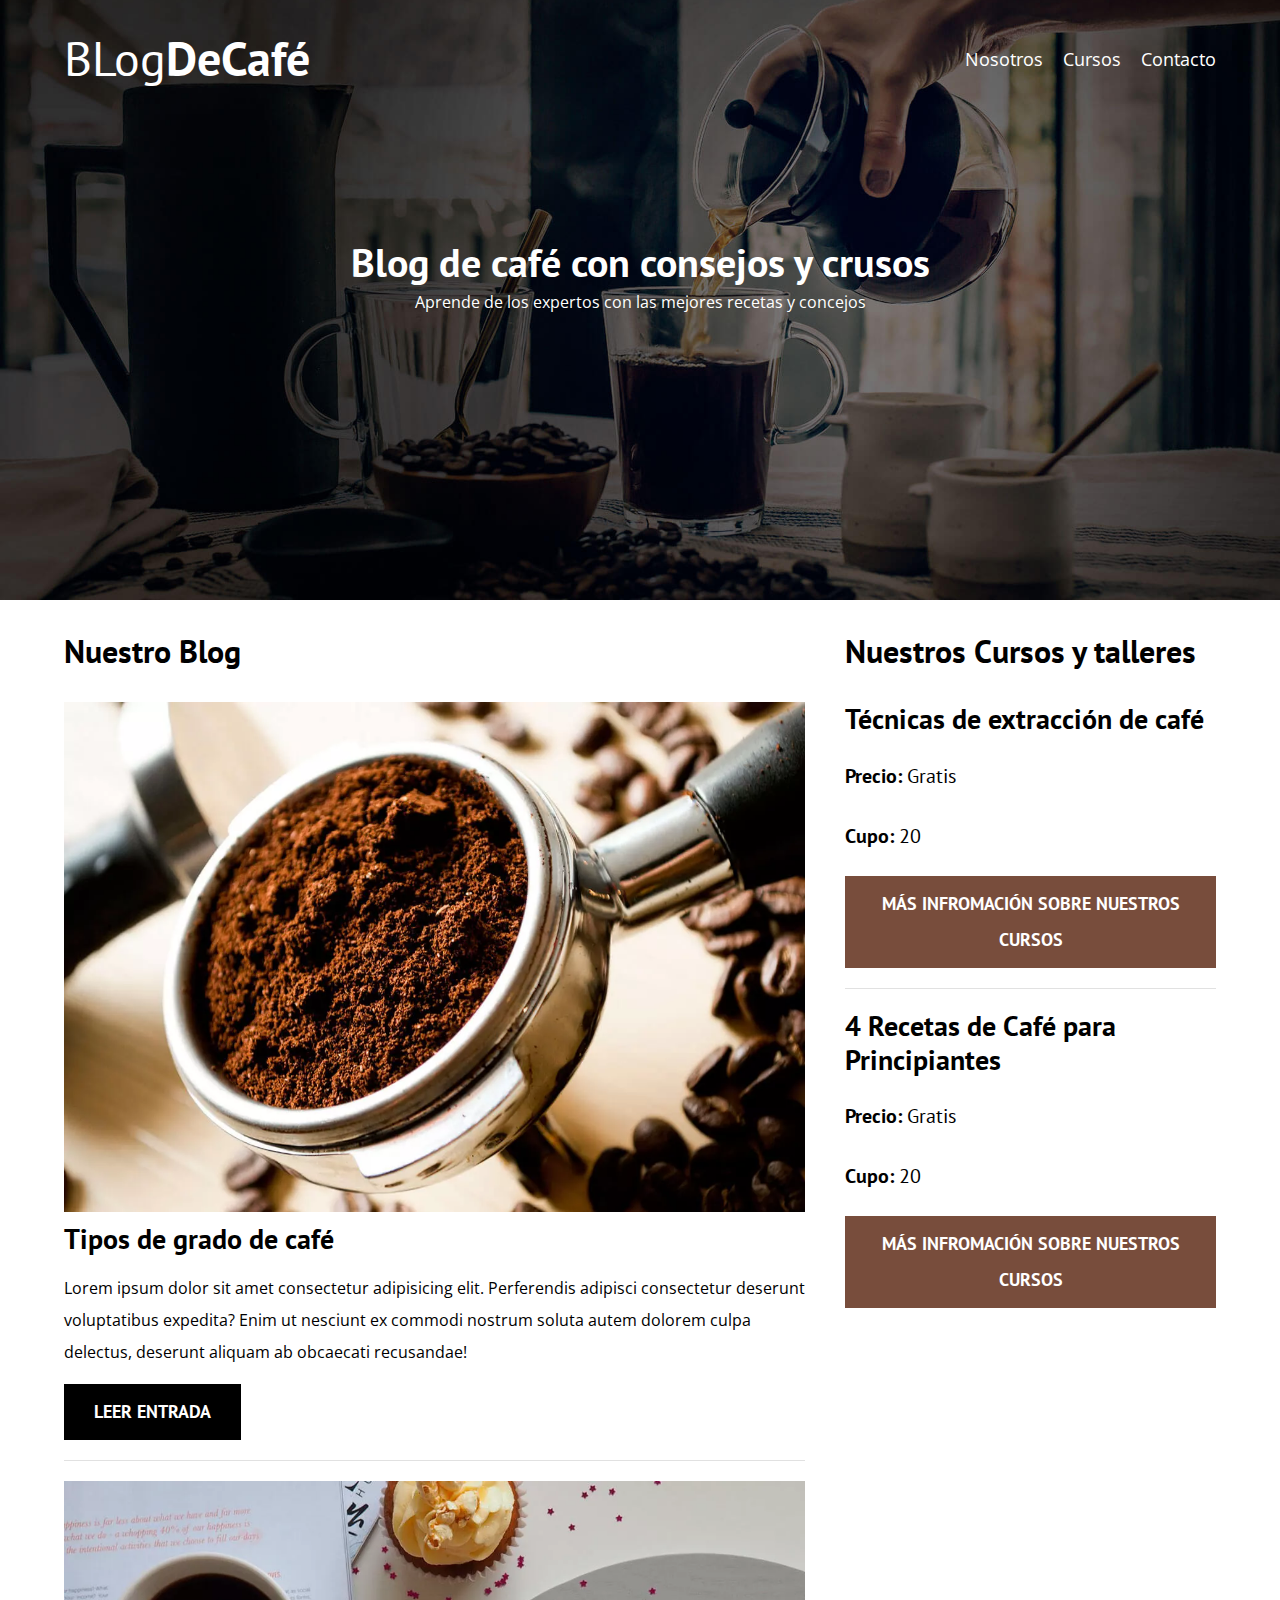
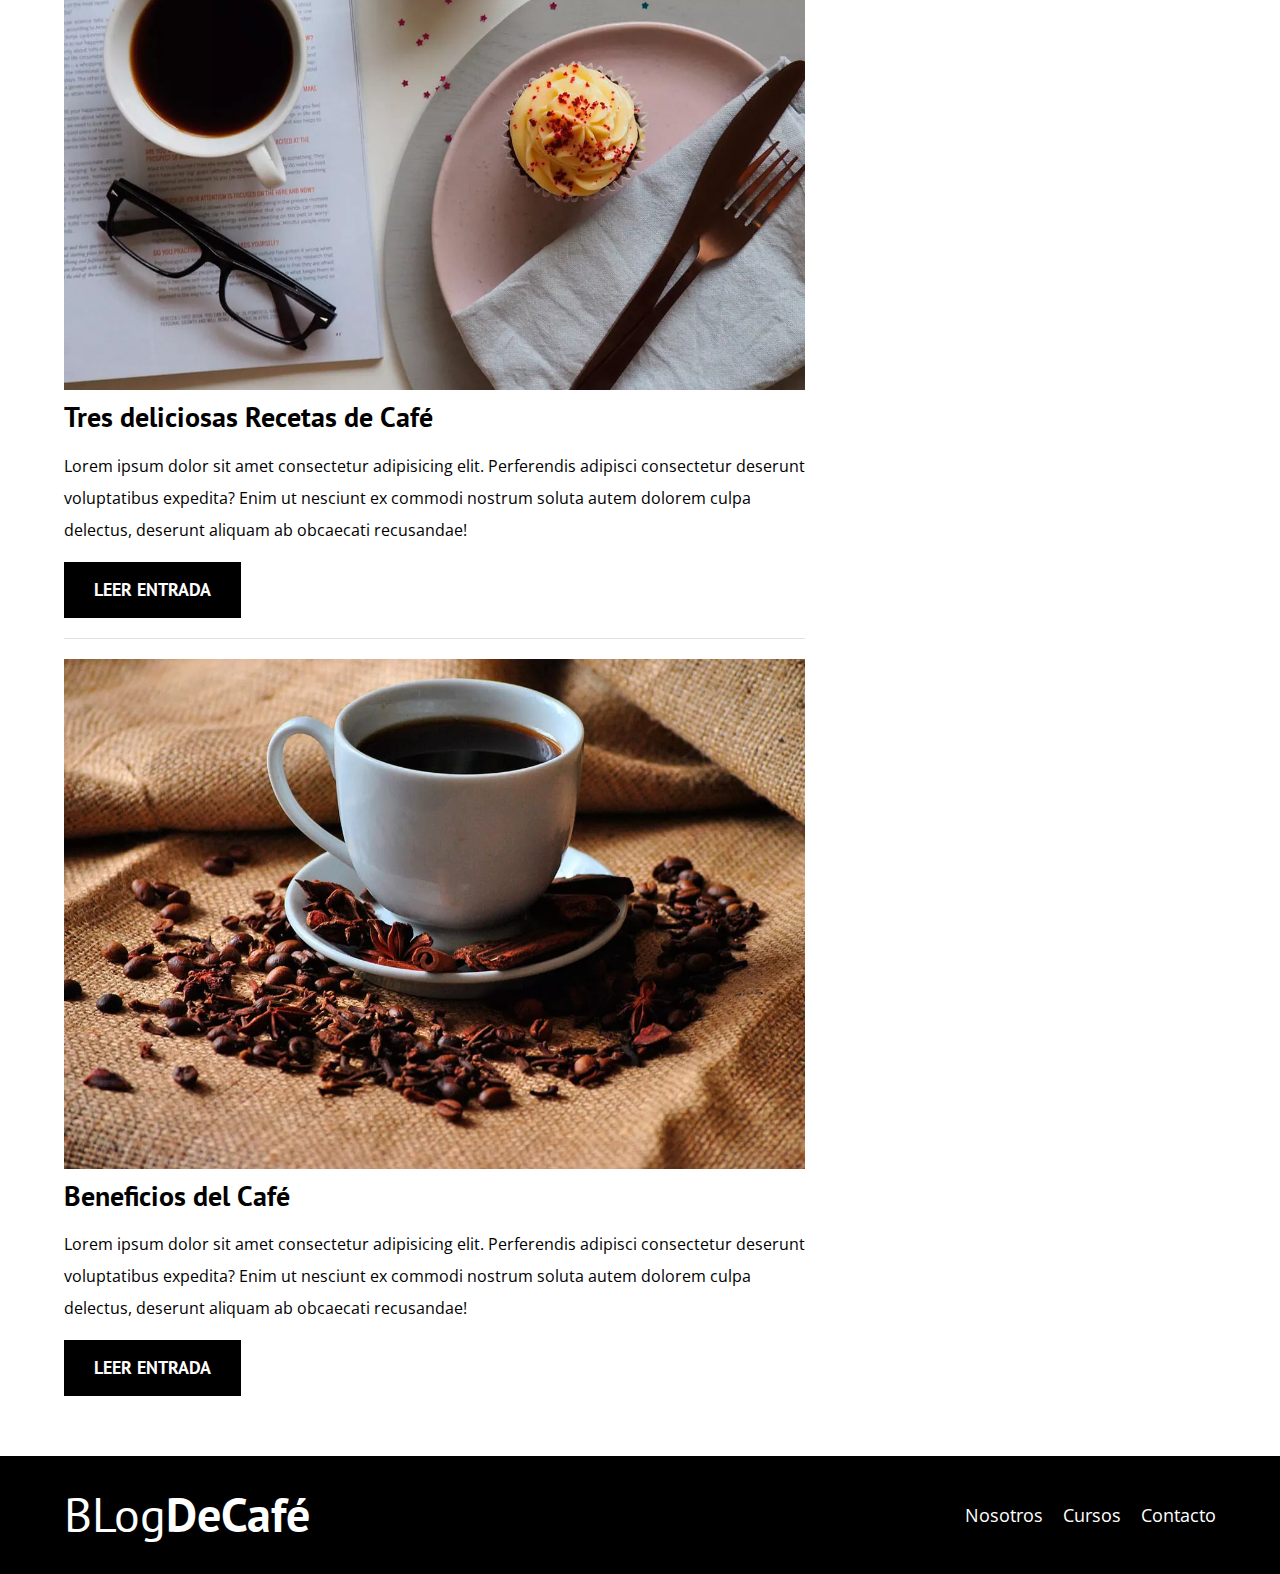
<file: index.html>
<!DOCTYPE html>
<html lang="en">

<head>
  <meta charset="UTF-8">
  <meta name="viewport" content="width=device-width, initial-scale=1.0">
  <link rel="preconnect" href="https://fonts.googleapis.com">
  <link rel="preconnect" href="https://fonts.gstatic.com" crossorigin>
  <title>Blog de café</title>
  <!--Prefetch-->
  <link rel="prefetch" href="nosotros.html" as="document">

  <!--Preload-->
  <link rel="preload" href="css/normalize.css" as="style">
  <link rel="stylesheet" href="css/normalize.css">

  <link rel="preload"
    href="https://fonts.googleapis.com/css2?family=Open+Sans:ital@0;1&family=PT+Sans:ital,wght@0,400;0,700;1,400;1,700&display=swap"
    crossorigin="crossorigin" as="font">
  <link
    href="https://fonts.googleapis.com/css2?family=Open+Sans:ital@0;1&family=PT+Sans:ital,wght@0,400;0,700;1,400;1,700&display=swap"
    rel="stylesheet">

  <link rel="preload" href="css/style.css" as="style">
  <link rel="stylesheet" href="css/style.css">
</head>

<body>
  <header class="header">
    <div class="contenedor">
      <div class="barra">
        <a href="index.html" class="logo">
          <h1 class="logo__nombre no-margin centrar-texto">BLog<span class="logo__bold">DeCafé</span></h1>
        </a>
        <nav class="navegacion">
          <a href="nosotros.html" class="navegacion__enlace">Nosotros</a>
          <a href="cursos.html" class="navegacion__enlace">Cursos</a>
          <a href="contacto.html" class="navegacion__enlace">Contacto</a>
        </nav>
      </div>
    </div>

    <div class="header__texto">
      <h2 class="no-margin">Blog de café con consejos y crusos</h2>
      <p class="no-margin">Aprende de los expertos con las mejores recetas y concejos</p>
    </div>
  </header>
  <div class="contenedor contenido-principal">
    <main class="blog">
      <h3>Nuestro Blog</h3>
      <article class="entrada">
        <div class="entrada__imagen">
          <picture>
            <source loading="lazy" srcset="img/blog1.webp" type="image/webp">
            <img loading="lazy" src="img/blog1.jpg" alt="imagen blog">
          </picture>
        </div>

        <div class="entrada__contenido">
          <h4 class="no-margin">Tipos de grado de café</h4>
          <p>Lorem ipsum dolor sit amet consectetur adipisicing elit. Perferendis adipisci consectetur deserunt
            voluptatibus expedita? Enim ut nesciunt ex commodi nostrum soluta autem dolorem culpa delectus, deserunt
            aliquam ab obcaecati recusandae!</p>
          <a href="entrada.html" class="boton boton--primario">Leer Entrada</a>
        </div>
      </article>
      <article class="entrada">
        <div class="entrada__imagen">
          <picture>
            <source loading="lazy" srcset="img/blog2.webp" type="image/webp">
            <img loading="lazy" src="img/blog2.jpg" alt="imagen blog">
          </picture>
        </div>

        <div class="entrada__contenido">
          <h4 class="no-margin">Tres deliciosas Recetas de Café</h4>
          <p>Lorem ipsum dolor sit amet consectetur adipisicing elit. Perferendis adipisci consectetur deserunt
            voluptatibus expedita? Enim ut nesciunt ex commodi nostrum soluta autem dolorem culpa delectus, deserunt
            aliquam ab obcaecati recusandae!</p>
          <a href="entrada.html" class="boton boton--primario">Leer Entrada</a>
        </div>
      </article>
      <article class="entrada">
        <div class="entrada__imagen">
          <picture>
            <source loading="lazy" srcset="img/blog3.webp" type="image/webp">
            <img loading="lazy" src="img/blog3.jpg" alt="imagen blog">
          </picture>
        </div>

        <div class="entrada__contenido">
          <h4 class="no-margin">Beneficios del Café</h4>
          <p>Lorem ipsum dolor sit amet consectetur adipisicing elit. Perferendis adipisci consectetur deserunt
            voluptatibus expedita? Enim ut nesciunt ex commodi nostrum soluta autem dolorem culpa delectus, deserunt
            aliquam ab obcaecati recusandae!</p>
          <a href="entrada.html" class="boton boton--primario">Leer Entrada</a>
        </div>
      </article>
    </main>
    <aside class="sidebar">
      <h3>Nuestros Cursos y talleres</h3>
      <ul class="cursos no-padding">
        <li class="widget-curso entrada">
          <h4 class="no-margin">Técnicas de extracción de café</h4>
          <p class="widget-curso__label">Precio:
            <span class="widget-curso__info">Gratis</span>
          </p>
          <p class="widget-curso__label">Cupo:
            <span class="widget-curso__info">20</span>
          </p>
          <a href="cursos.html" class="boton boton--secundario">Más Infromación sobre nuestros cursos</a>
        </li>
        <li class="widget-curso entrada">
          <h4 class="no-margin">4 Recetas de Café para Principiantes</h4>
          <p class="widget-curso__label">Precio:
            <span class="widget-curso__info">Gratis</span>
          </p>
          <p class="widget-curso__label">Cupo:
            <span class="widget-curso__info">20</span>
          </p>
          <a href="cursos.html" class="boton boton--secundario">Más Infromación sobre nuestros cursos</a>
        </li>
      </ul>
    </aside>
  </div>
  <footer class="footer">
    <div class="contenedor">
      <div class="barra">
        <a href="index.html" class="logo">
          <h1 class="logo__nombre no-margin centrar-texto">BLog<span class="logo__bold">DeCafé</span></h1>
        </a>
        <nav class="navegacion">
          <a href="nosotros.html" class="navegacion__enlace">Nosotros</a>
          <a href="cursos.html" class="navegacion__enlace">Cursos</a>
          <a href="contacto.html" class="navegacion__enlace">Contacto</a>
        </nav>
      </div>
    </div>
  </footer>

  <script src="modernizr.js"></script>
</body>

</html>
</file>
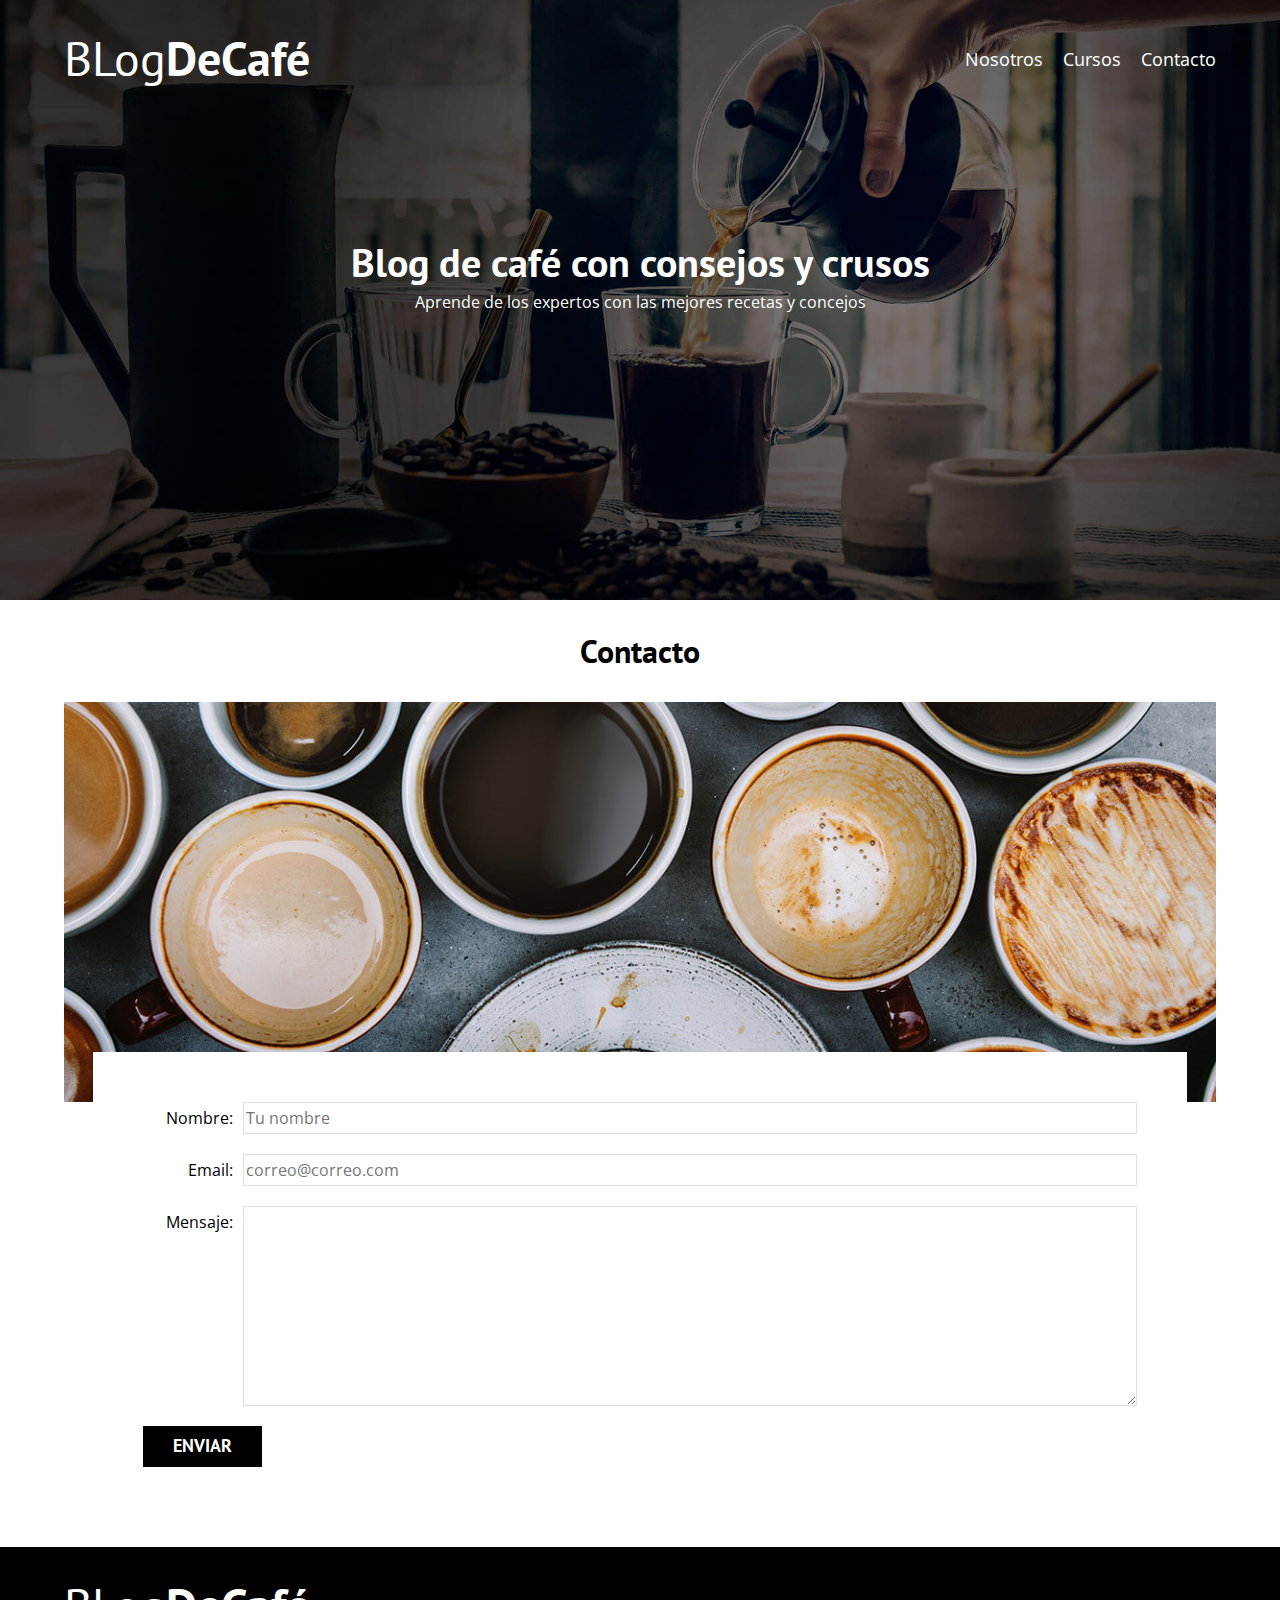
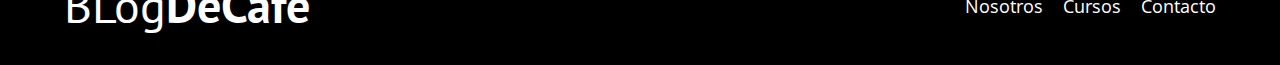
<file: contacto.html>
<!DOCTYPE html>
<html lang="en">

<head>
  <meta charset="UTF-8">
  <meta name="viewport" content="width=device-width, initial-scale=1.0">
  <link rel="preconnect" href="https://fonts.googleapis.com">
  <link rel="preconnect" href="https://fonts.gstatic.com" crossorigin>
  <link
    href="https://fonts.googleapis.com/css2?family=Open+Sans:ital@0;1&family=PT+Sans:ital,wght@0,400;0,700;1,400;1,700&display=swap"
    rel="stylesheet">
  <link rel="stylesheet" href="css/normalize.css">
  <link rel="stylesheet" href="css/style.css">
  <title>Blog de café</title>
</head>

<body>
  <header class="header">
    <div class="contenedor">
      <div class="barra">
        <a href="index.html" class="logo">
          <h1 class="logo__nombre no-margin centrar-texto">BLog<span class="logo__bold">DeCafé</span></h1>
        </a>
        <nav class="navegacion">
          <a href="nosotros.html" class="navegacion__enlace">Nosotros</a>
          <a href="cursos.html" class="navegacion__enlace">Cursos</a>
          <a href="contacto.html" class="navegacion__enlace">Contacto</a>
        </nav>
      </div>
    </div>

    <div class="header__texto">
      <h2 class="no-margin">Blog de café con consejos y crusos</h2>
      <p class="no-margin">Aprende de los expertos con las mejores recetas y concejos</p>
    </div>
  </header>
  <main class="contenedor">
    <h3 class="centrar-texto">Contacto</h3>
    <div class="contacto-bg"></div>
    <form class="formulario">
      <div class="campo">
        <label class="campo__label" for="nombre">Nombre:</label>
        <input class="campo__field" type="text" placeholder="Tu nombre" id="nombre">
      </div>
      <div class="campo">
        <label class="campo__label" for="email">Email:</label>
        <input class="campo__field" type="email" placeholder="correo@correo.com" id="email">
      </div>
      <div class="campo">
        <label class="campo__label" for="mensaje">Mensaje:</label>
        <textarea class="campo__field campo__field--textarea" name="" id="mensaje"></textarea>
      </div>
      <div class="campo">
        <input type="submit" value="Enviar" class="boton boton--primario">
      </div>
    </form>
  </main>
  <footer class="footer">
    <div class="contenedor">
      <div class="barra">
        <a href="index.html" class="logo">
          <h1 class="logo__nombre no-margin centrar-texto">BLog<span class="logo__bold">DeCafé</span></h1>
        </a>
        <nav class="navegacion">
          <a href="nosotros.html" class="navegacion__enlace">Nosotros</a>
          <a href="cursos.html" class="navegacion__enlace">Cursos</a>
          <a href="contacto.html" class="navegacion__enlace">Contacto</a>
        </nav>
      </div>
    </div>
  </footer>
  <script src="modernizr.js"></script>
</body>

</html>
</file>
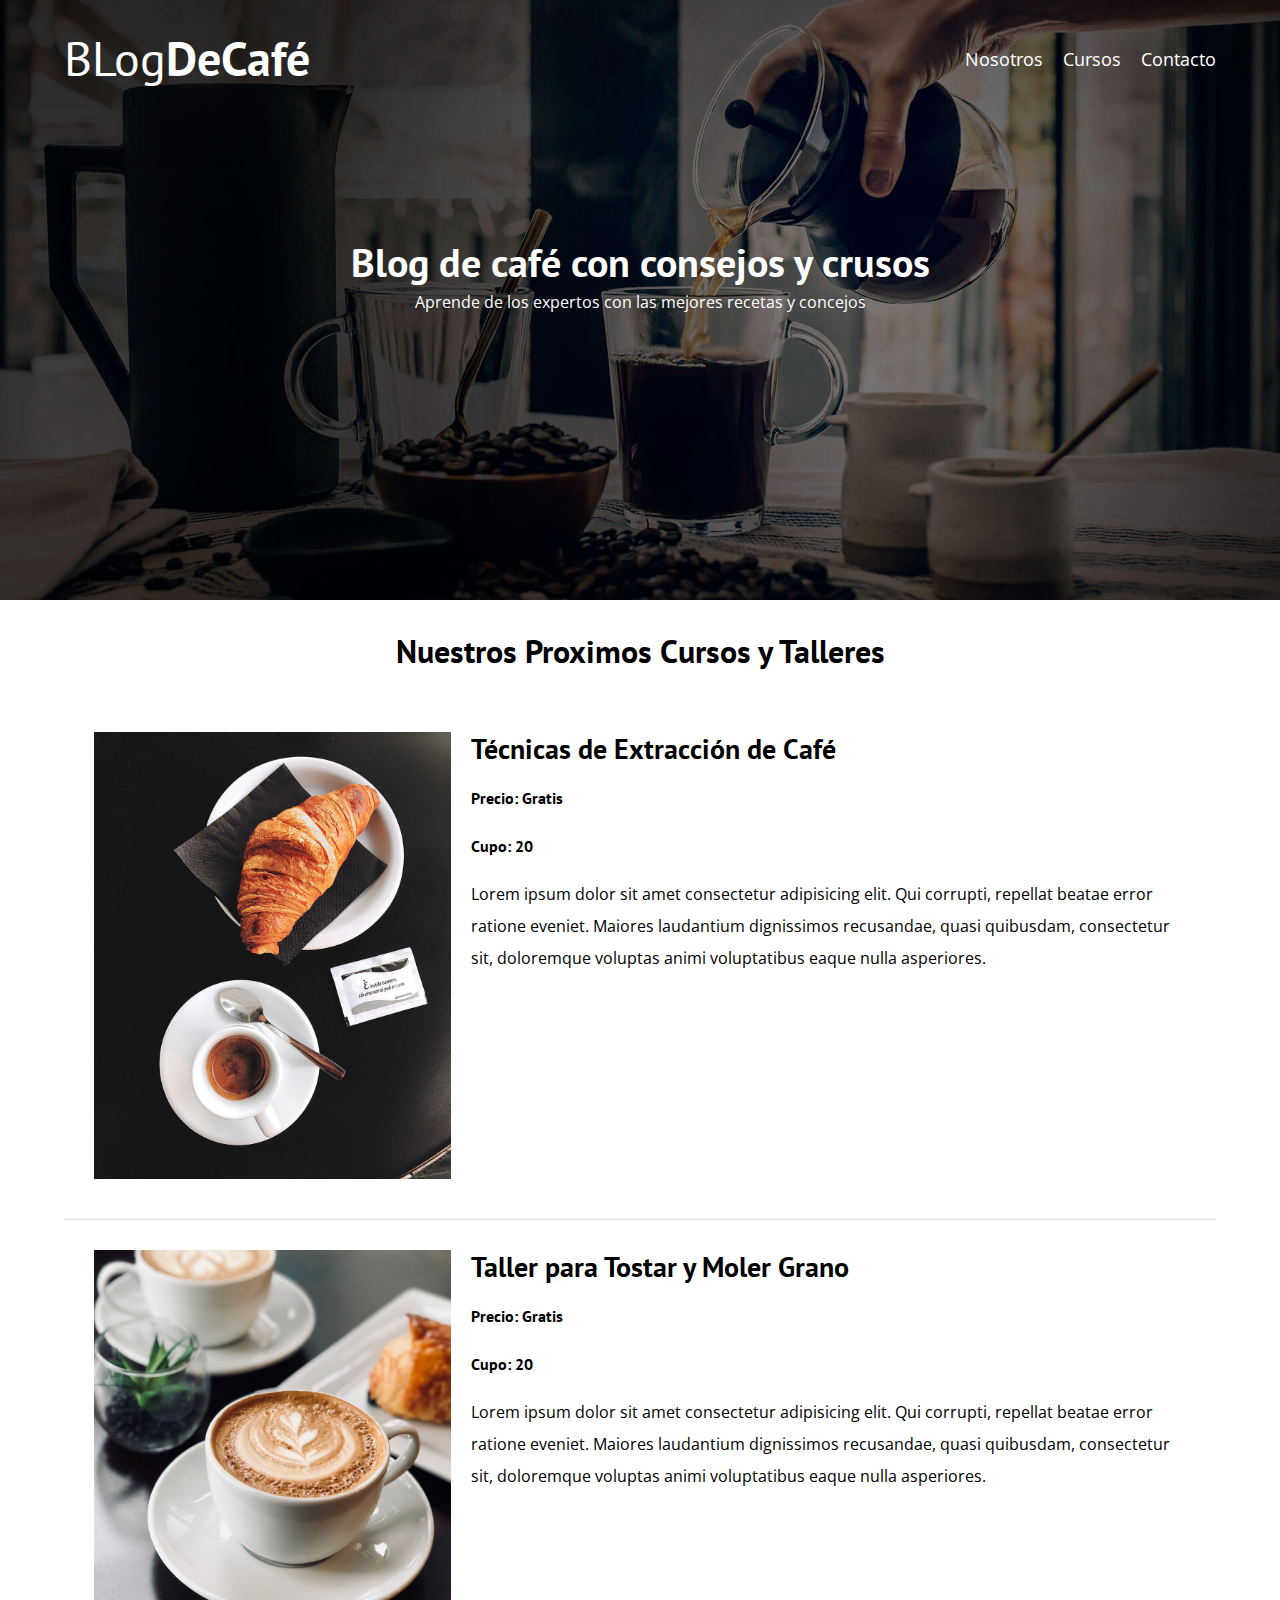
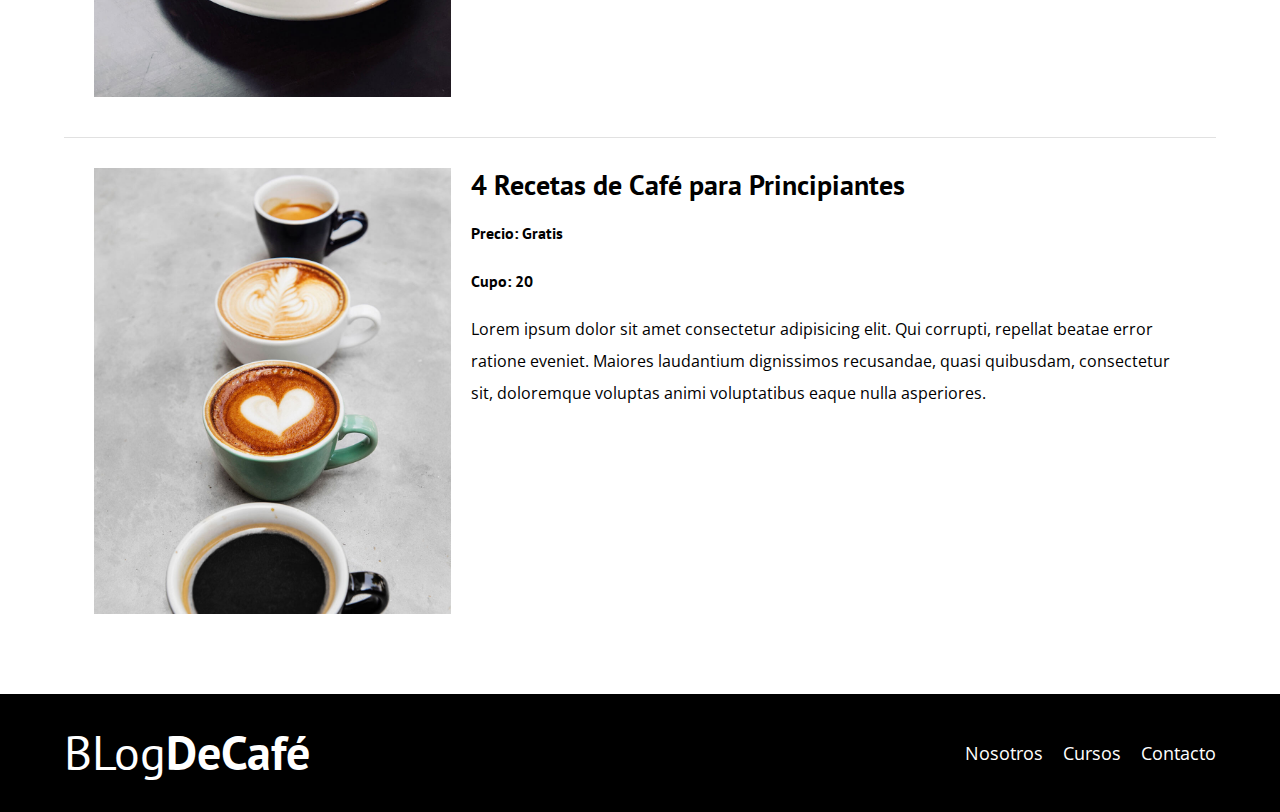
<file: cursos.html>
<!DOCTYPE html>
<html lang="en">

<head>
  <meta charset="UTF-8">
  <meta name="viewport" content="width=device-width, initial-scale=1.0">
  <link rel="preconnect" href="https://fonts.googleapis.com">
  <link rel="preconnect" href="https://fonts.gstatic.com" crossorigin>
  <link
    href="https://fonts.googleapis.com/css2?family=Open+Sans:ital@0;1&family=PT+Sans:ital,wght@0,400;0,700;1,400;1,700&display=swap"
    rel="stylesheet">
  <link rel="stylesheet" href="css/normalize.css">
  <link rel="stylesheet" href="css/style.css">
  <title>Blog de café</title>
</head>

<body>
  <header class="header">
    <div class="contenedor">
      <div class="barra">
        <a href="index.html" class="logo">
          <h1 class="logo__nombre no-margin centrar-texto">BLog<span class="logo__bold">DeCafé</span></h1>
        </a>
        <nav class="navegacion">
          <a href="nosotros.html" class="navegacion__enlace">Nosotros</a>
          <a href="cursos.html" class="navegacion__enlace">Cursos</a>
          <a href="contacto.html" class="navegacion__enlace">Contacto</a>
        </nav>
      </div>
    </div>

    <div class="header__texto">
      <h2 class="no-margin">Blog de café con consejos y crusos</h2>
      <p class="no-margin">Aprende de los expertos con las mejores recetas y concejos</p>
    </div>
  </header>
  <main class="contenedor">
    <h3 class="centrar-texto">Nuestros Proximos Cursos y Talleres</h3>
    <div class="curso">
      <div class="curso__imagen">
        <img src="img/curso1.jpg" alt="Imagen del curso">
      </div>
      <div class="curso__informacion">
        <h4 class="no-margin">Técnicas de Extracción de Café</h4>
        <p class="curso__label">Precio:
          <span class="curso__info">Gratis</span>
        </p>
        <p class="curso__label">Cupo:
          <span class="curso__info">20</span>
        </p>
        <p class="curso__descripcion">
          Lorem ipsum dolor sit amet consectetur adipisicing elit. Qui corrupti, repellat beatae error ratione eveniet.
          Maiores laudantium dignissimos recusandae, quasi quibusdam, consectetur sit, doloremque voluptas animi
          voluptatibus eaque nulla asperiores.
        </p>
      </div><!--curso información-->
    </div><!--cusro-->
    <div class="curso">
      <div class="curso__imagen">
        <img src="img/curso2.jpg" alt="Imagen del curso">
      </div>
      <div class="curso__informacion">
        <h4 class="no-margin">Taller para Tostar y Moler Grano</h4>
        <p class="curso__label">Precio:
          <span class="curso__info">Gratis</span>
        </p>
        <p class="curso__label">Cupo:
          <span class="curso__info">20</span>
        </p>
        <p class="curso__descripcion">
          Lorem ipsum dolor sit amet consectetur adipisicing elit. Qui corrupti, repellat beatae error ratione eveniet.
          Maiores laudantium dignissimos recusandae, quasi quibusdam, consectetur sit, doloremque voluptas animi
          voluptatibus eaque nulla asperiores.
        </p>
      </div><!--curso información-->
    </div><!--cusro-->
    <div class="curso">
      <div class="curso__imagen">
        <img src="img/curso3.jpg" alt="Imagen del curso">
      </div>
      <div class="curso__informacion">
        <h4 class="no-margin">4 Recetas de Café para Principiantes</h4>
        <p class="curso__label">Precio:
          <span class="curso__info">Gratis</span>
        </p>
        <p class="curso__label">Cupo:
          <span class="curso__info">20</span>
        </p>
        <p class="curso__descripcion">
          Lorem ipsum dolor sit amet consectetur adipisicing elit. Qui corrupti, repellat beatae error ratione eveniet.
          Maiores laudantium dignissimos recusandae, quasi quibusdam, consectetur sit, doloremque voluptas animi
          voluptatibus eaque nulla asperiores.
        </p>
      </div><!--curso información-->
    </div><!--cusro-->
  </main>
  <footer class="footer">
    <div class="contenedor">
      <div class="barra">
        <a href="index.html" class="logo">
          <h1 class="logo__nombre no-margin centrar-texto">BLog<span class="logo__bold">DeCafé</span></h1>
        </a>
        <nav class="navegacion">
          <a href="nosotros.html" class="navegacion__enlace">Nosotros</a>
          <a href="cursos.html" class="navegacion__enlace">Cursos</a>
          <a href="contacto.html" class="navegacion__enlace">Contacto</a>
        </nav>
      </div>
    </div>
  </footer>
  <script src="modernizr.js"></script>
</body>

</html>
</file>
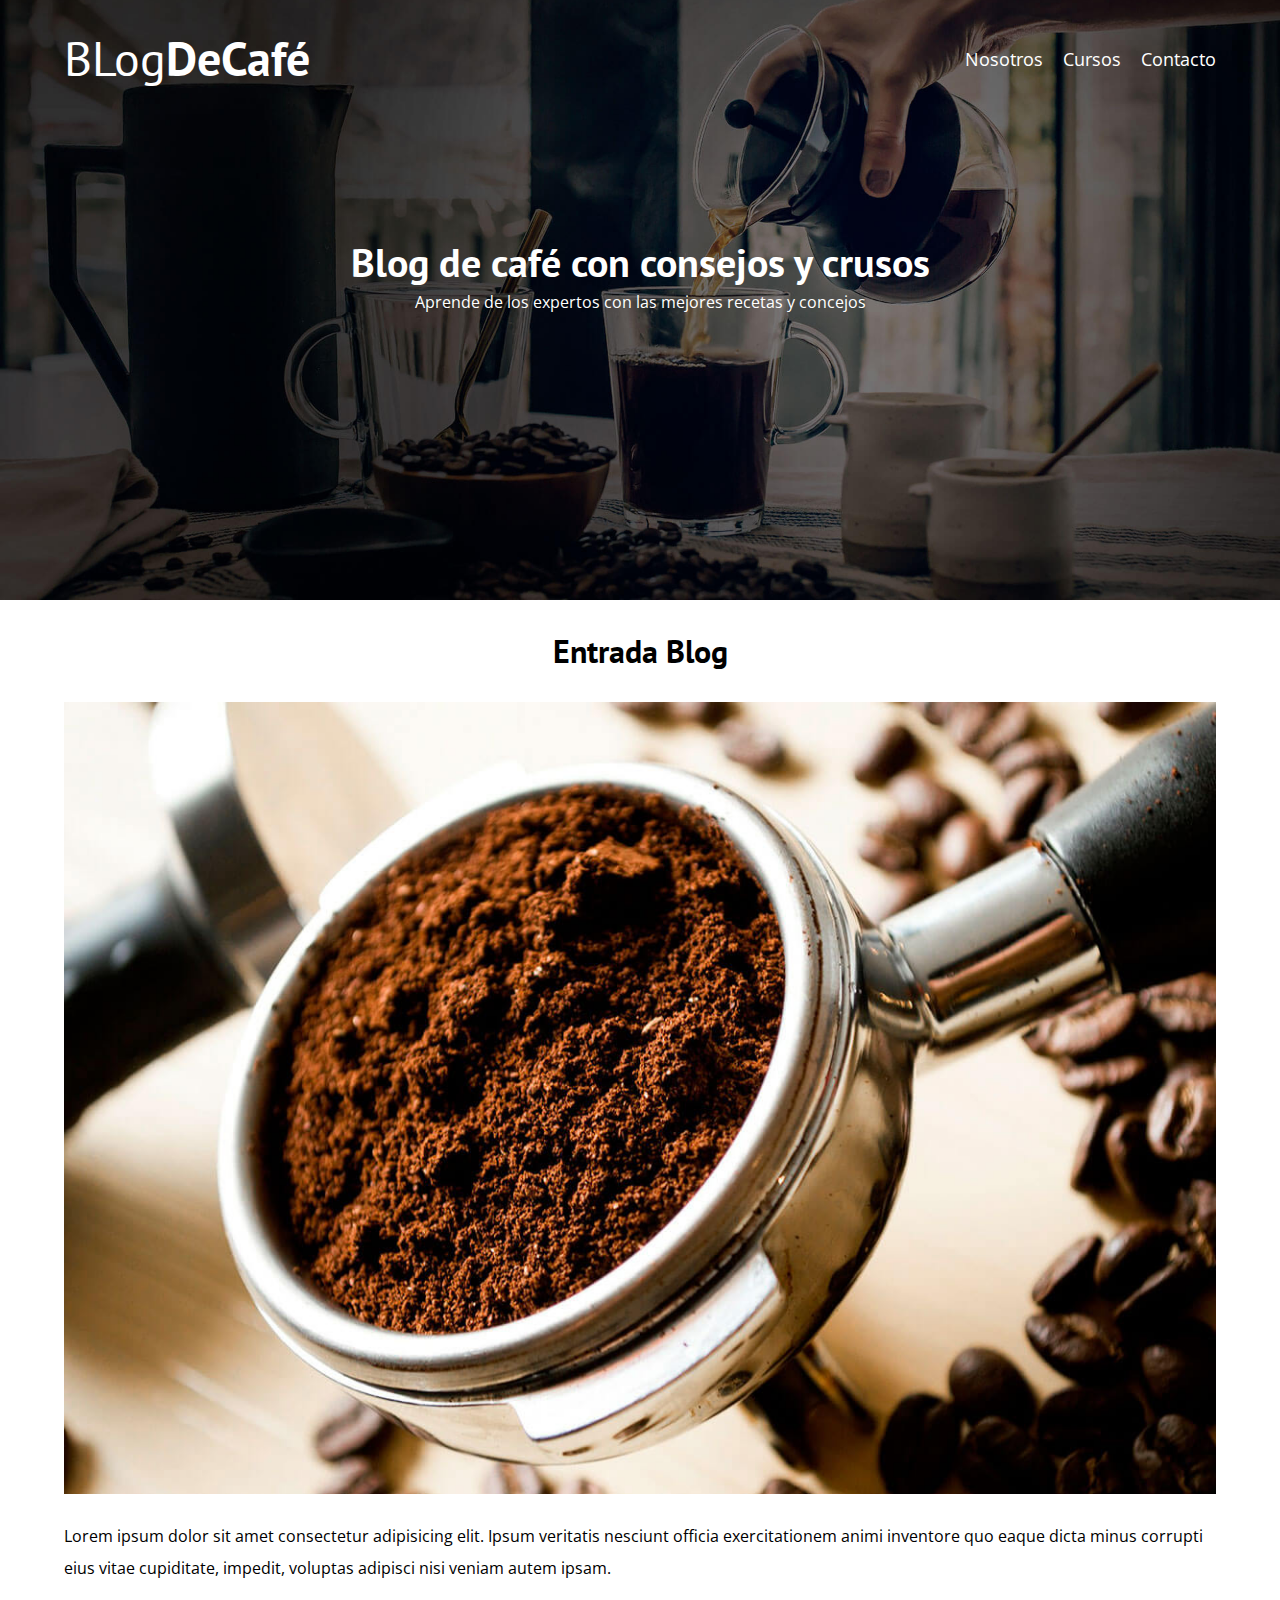
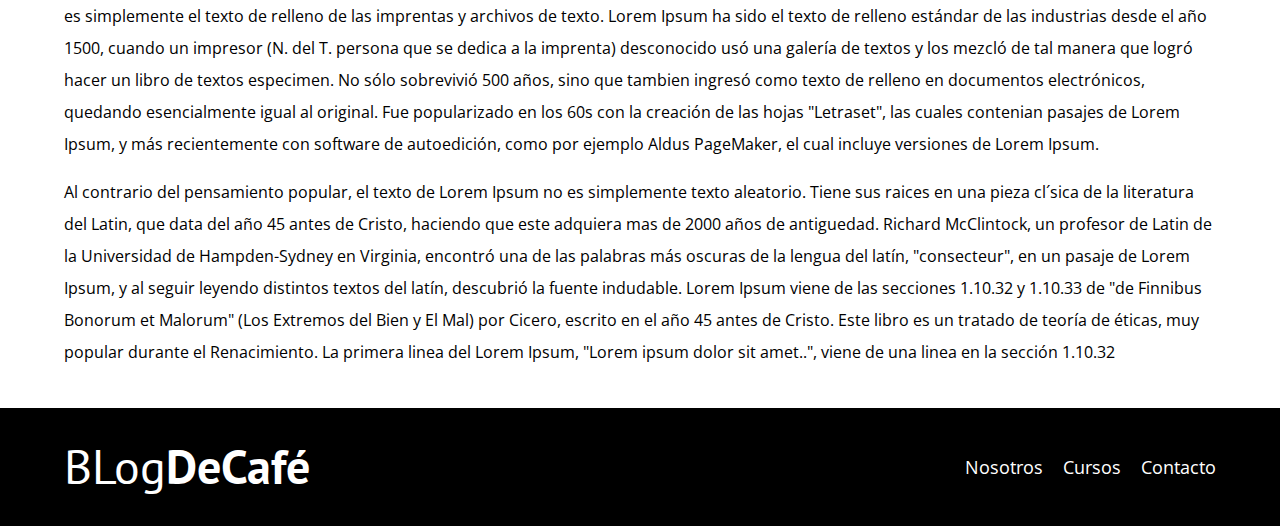
<file: entrada.html>
<!DOCTYPE html>
<html lang="en">

<head>
  <meta charset="UTF-8">
  <meta name="viewport" content="width=device-width, initial-scale=1.0">
  <link rel="preconnect" href="https://fonts.googleapis.com">
  <link rel="preconnect" href="https://fonts.gstatic.com" crossorigin>
  <link
    href="https://fonts.googleapis.com/css2?family=Open+Sans:ital@0;1&family=PT+Sans:ital,wght@0,400;0,700;1,400;1,700&display=swap"
    rel="stylesheet">
  <link rel="stylesheet" href="css/normalize.css">
  <link rel="stylesheet" href="css/style.css">
  <title>Blog de café</title>
</head>

<body>
  <header class="header">
    <div class="contenedor">
      <div class="barra">
        <a href="index.html" class="logo">
          <h1 class="logo__nombre no-margin centrar-texto">BLog<span class="logo__bold">DeCafé</span></h1>
        </a>
        <nav class="navegacion">
          <a href="nosotros.html" class="navegacion__enlace">Nosotros</a>
          <a href="cursos.html" class="navegacion__enlace">Cursos</a>
          <a href="contacto.html" class="navegacion__enlace">Contacto</a>
        </nav>
      </div>
    </div>

    <div class="header__texto">
      <h2 class="no-margin">Blog de café con consejos y crusos</h2>
      <p class="no-margin">Aprende de los expertos con las mejores recetas y concejos</p>
    </div>
  </header>
  <main class="contenedor">
    <h3 class="centrar-texto">Entrada Blog</h3>
    <div>
      <img src="img/blog1.jpg" alt="">
      <p>
        Lorem ipsum dolor sit amet consectetur adipisicing elit. Ipsum veritatis nesciunt officia exercitationem animi
        inventore quo eaque dicta minus corrupti eius vitae cupiditate, impedit, voluptas adipisci nisi veniam autem
        ipsam.
      </p>
      <p>
        es simplemente el texto de relleno de las imprentas y archivos de texto. Lorem Ipsum ha sido el texto de
        relleno
        estándar de las industrias desde el año 1500, cuando un impresor (N. del T. persona que se dedica a la imprenta)
        desconocido usó una galería de textos y los mezcló de tal manera que logró hacer un libro de textos especimen.
        No
        sólo sobrevivió 500 años, sino que tambien ingresó como texto de relleno en documentos electrónicos, quedando
        esencialmente igual al original. Fue popularizado en los 60s con la creación de las hojas "Letraset", las cuales
        contenian pasajes de Lorem Ipsum, y más recientemente con software de autoedición, como por ejemplo Aldus
        PageMaker, el cual incluye versiones de Lorem Ipsum.
      </p>
      <p>
        Al contrario del pensamiento popular, el texto de Lorem Ipsum no es simplemente texto aleatorio. Tiene sus
        raices
        en una pieza cl´sica de la literatura del Latin, que data del año 45 antes de Cristo, haciendo que este adquiera
        mas de 2000 años de antiguedad. Richard McClintock, un profesor de Latin de la Universidad de Hampden-Sydney en
        Virginia, encontró una de las palabras más oscuras de la lengua del latín, "consecteur", en un pasaje de Lorem
        Ipsum, y al seguir leyendo distintos textos del latín, descubrió la fuente indudable. Lorem Ipsum viene de las
        secciones 1.10.32 y 1.10.33 de "de Finnibus Bonorum et Malorum" (Los Extremos del Bien y El Mal) por Cicero,
        escrito en el año 45 antes de Cristo. Este libro es un tratado de teoría de éticas, muy popular durante el
        Renacimiento. La primera linea del Lorem Ipsum, "Lorem ipsum dolor sit amet..", viene de una linea en la sección
        1.10.32
      </p>
    </div>

  </main>
  <footer class="footer">
    <div class="contenedor">
      <div class="barra">
        <a href="index.html" class="logo">
          <h1 class="logo__nombre no-margin centrar-texto">BLog<span class="logo__bold">DeCafé</span></h1>
        </a>
        <nav class="navegacion">
          <a href="nosotros.html" class="navegacion__enlace">Nosotros</a>
          <a href="cursos.html" class="navegacion__enlace">Cursos</a>
          <a href="contacto.html" class="navegacion__enlace">Contacto</a>
        </nav>
      </div>
    </div>
  </footer>
  <script src="modernizr.js"></script>
</body>

</html>
</file>
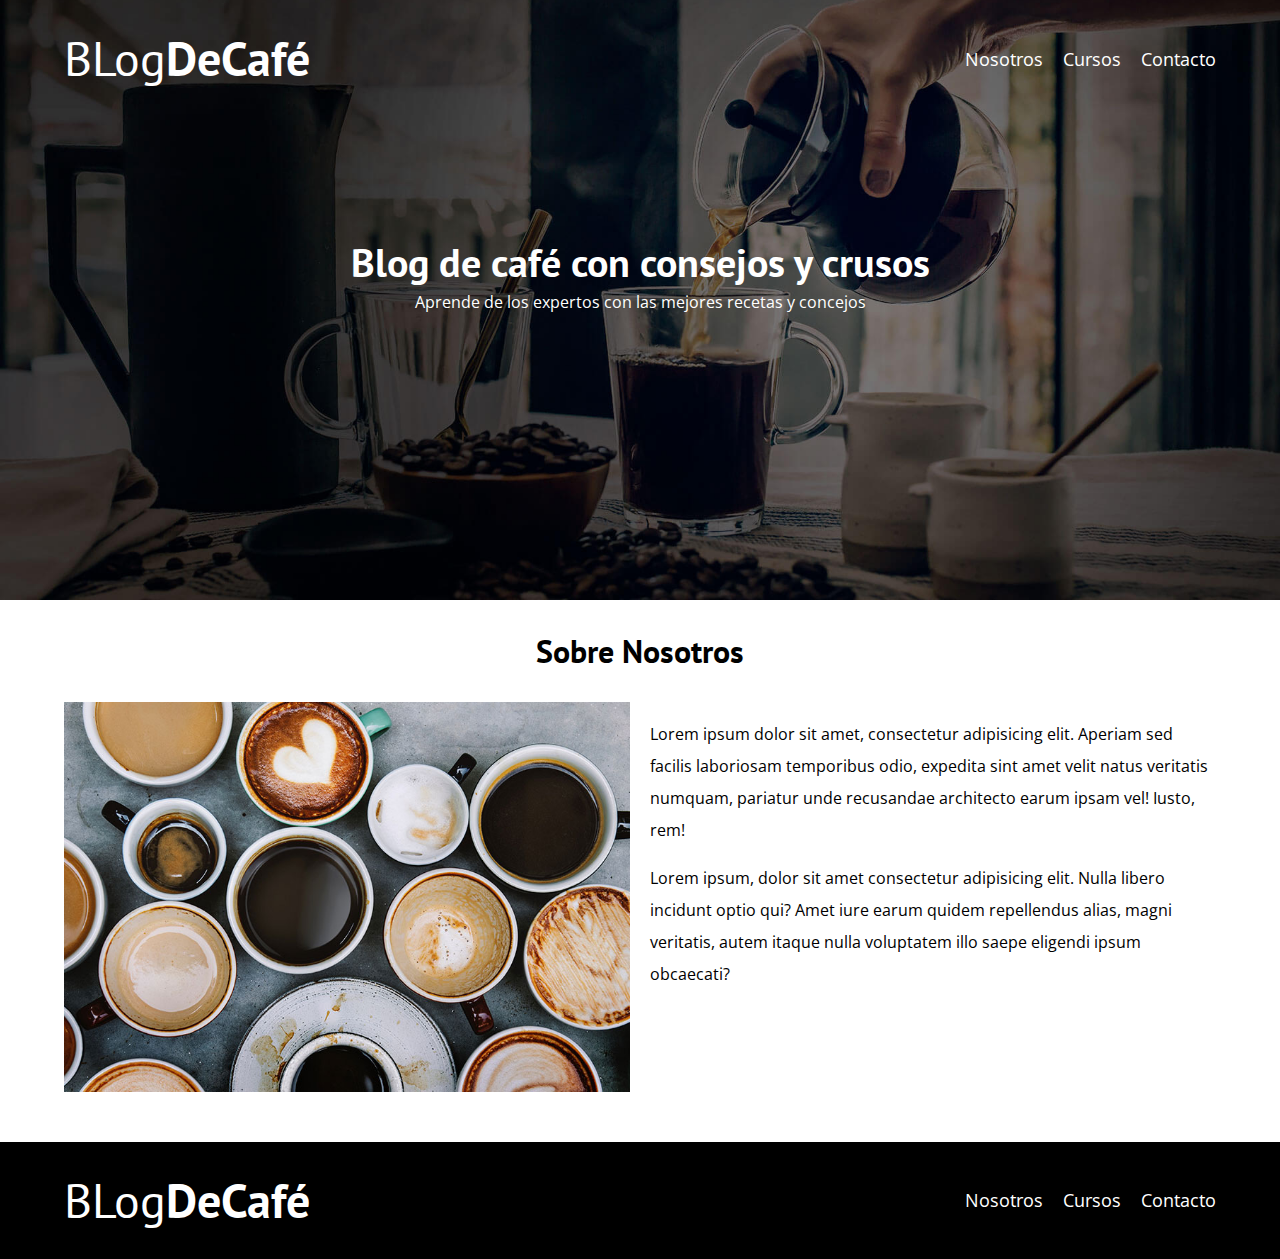
<file: nosotros.html>
<!DOCTYPE html>
<html lang="en">

<head>
  <meta charset="UTF-8">
  <meta name="viewport" content="width=device-width, initial-scale=1.0">
  <meta name="description" content="pagina web de blog de café">
  <link rel="preconnect" href="https://fonts.googleapis.com">
  <link rel="preconnect" href="https://fonts.gstatic.com" crossorigin>
  <link
    href="https://fonts.googleapis.com/css2?family=Open+Sans:ital@0;1&family=PT+Sans:ital,wght@0,400;0,700;1,400;1,700&display=swap"
    rel="stylesheet">
  <link rel="stylesheet" href="css/normalize.css">
  <link rel="stylesheet" href="css/style.css">
  <title>Blog de café</title>
</head>

<body>
  <header class="header">
    <div class="contenedor">
      <div class="barra">
        <a href="index.html" class="logo">
          <h1 class="logo__nombre no-margin centrar-texto">BLog<span class="logo__bold">DeCafé</span></h1>
        </a>
        <nav class="navegacion">
          <a href="nosotros.html" class="navegacion__enlace">Nosotros</a>
          <a href="cursos.html" class="navegacion__enlace">Cursos</a>
          <a href="contacto.html" class="navegacion__enlace">Contacto</a>
        </nav>
      </div>
    </div>

    <div class="header__texto">
      <h2 class="no-margin">Blog de café con consejos y crusos</h2>
      <p class="no-margin">Aprende de los expertos con las mejores recetas y concejos</p>
    </div>
  </header>
  <main class="contenedor">
    <h3 class="centrar-texto">Sobre Nosotros</h3>
    <div class="sobre-nosotros">
      <div class="sobre-nosotros_imagen">
        <img src="img/nosotros.jpg" alt="imagen nosotros">
      </div>
      <div class="sobre-nosotros_texto">
        <p>Lorem ipsum dolor sit amet, consectetur adipisicing elit. Aperiam sed facilis laboriosam temporibus odio,
          expedita sint amet velit natus veritatis numquam, pariatur unde recusandae architecto earum ipsam vel! Iusto,
          rem!
        </p>
        <p>
          Lorem ipsum, dolor sit amet consectetur adipisicing elit. Nulla libero incidunt optio qui? Amet iure earum
          quidem repellendus alias, magni veritatis, autem itaque nulla voluptatem illo saepe eligendi ipsum obcaecati?
        </p>
      </div>
    </div>
  </main>
  <footer class="footer">
    <div class="contenedor">
      <div class="barra">
        <a href="index.html" class="logo">
          <h1 class="logo__nombre no-margin centrar-texto">BLog<span class="logo__bold">DeCafé</span></h1>
        </a>
        <nav class="navegacion">
          <a href="nosotros.html" class="navegacion__enlace">Nosotros</a>
          <a href="cursos.html" class="navegacion__enlace">Cursos</a>
          <a href="contacto.html" class="navegacion__enlace">Contacto</a>
        </nav>
      </div>
    </div>
  </footer>
  <script src="modernizr.js"></script>
</body>

</html>
</file>
<file: css/style.css>
:root {
  --fuenteHeading: "PT Sans", sans-serif;
  --fuenteParrafos: "Open Sans", sans-serif;

  --primario: #784d3c;
  --gris: #e1e1e1;
  --blanco: #ffffff;
  --negro: #000000;
}

html {
  box-sizing: border-box;
  font-size: 62.5%; /*1 rem = 10px*/
}

*,
*:before,
*:after {
  box-sizing: inherit;
}
body {
  font-family: var(--fuenteParrafos);
  font-size: 1.6rem;
  line-height: 2;
}
/** Globales **/
.contenedor {
  max-width: 120rem;
  width: min(90%, 120rem);
  margin: 0 auto;
}
a {
  text-decoration: none;
}
h1,
h2,
h3,
h4 {
  font-family: var(--fuenteHeading);
  line-height: 1.2;
}
h1 {
  font-size: 4.8rem;
}
h2 {
  font-size: 4rem;
}
h3 {
  font-size: 3.2rem;
}
h4 {
  font-size: 2.8rem;
}
img {
  max-width: 100%;
}
/*Utilidades*/
.no-margin {
  margin: 0;
}
.no-padding {
  padding: 0;
}
.centrar-texto {
  text-align: center;
}
/*Header*/
.webp .header {
  background-image: url(../img/banner.jpg);
}
.no-webp .header {
  background-image: url(../img/banner.jpg);
}
.header {
  height: 60rem;
  background-size: cover;
  background-repeat: no-repeat;
  background-position: center center;
}
.header__texto {
  text-align: center;
  color: var(--blanco);
  margin-top: 5rem;
}
@media (min-width: 768px) {
  .header__texto {
    margin-top: 15rem;
  }
}
.barra {
  padding-top: 3rem;
}
@media (min-width: 768px) {
  .barra {
    display: flex;
    justify-content: space-between;
    align-items: center;
  }
}
.logo {
  color: var(--blanco);
}
.logo__nombre {
  font-weight: 400;
}
.logo__bold {
  font-weight: 700;
}

@media (min-width: 768px) {
  .navegacion {
    display: flex;
    gap: 2rem;
  }
}

.navegacion__enlace {
  display: block;
  text-align: center;
  font-size: 1.8rem;
  color: var(--blanco);
}

@media (min-width: 768px) {
  .contenido-principal {
    display: grid;
    grid-template-columns: 2fr 1fr;
    column-gap: 4rem;
  }
}

.entrada {
  border-bottom: 1px solid var(--gris);
  margin-bottom: 2rem;
}
.entrada:last-of-type {
  border: none;
  margin-bottom: 0;
}
.boton {
  display: block;
  font-family: var(--fuenteHeading);
  color: var(--blanco);
  text-align: center;
  padding: 1rem 3rem;
  font-size: 1.8rem;
  text-transform: uppercase;
  font-weight: 700;
  margin-bottom: 2rem;
  border: none;
}
@media (min-width: 768px) {
  .boton {
    display: inline-block;
  }
}
.boton:hover {
  cursor: pointer;
}
.boton--primario {
  background-color: var(--negro);
}

.boton--secundario {
  background-color: var(--primario);
}

.cursos {
  list-style: none;
}

.widget-curso__label,
.curso__label {
  font-family: var(--fuenteHeading);
  font-weight: bold;
}
.widget-curso__info {
  font-weight: normal;
}

.widget-curso__label,
.widget-curso__info {
  font-size: 2rem;
}
/*Footer*/

.footer {
  background-color: var(--negro);
  padding-bottom: 3rem;
  margin-top: 4rem;
}

/*Sobre Nosotros*/
@media (min-width: 768px) {
  .sobre-nosotros {
    display: grid;
    grid-template-columns: repeat(2, 1fr);
    column-gap: 2rem;
  }
}

@media (min-width: 768px) {
  .curso {
    display: grid;
    grid-template-columns: 1fr 2fr;
    column-gap: 2rem;
  }
}

.curso {
  padding: 3rem;
  border-bottom: 1px solid var(--gris);
}
.curso:last-of-type {
  border: none;
}

/*Contacto*/
.contacto-bg {
  background-image: url(../img/contacto.jpg);
  height: 40rem;
  background-size: cover;
  background-repeat: no-repeat;
}

.formulario {
  background-color: var(--blanco);
  margin: -5rem auto;
  width: 95%;
  padding: 5rem;
}
.campo {
  display: flex;
  margin-bottom: 2rem;
  gap: 1rem;
}
.campo__label {
  flex: 0 0 9rem;
  text-align: right;
}
.campo__field {
  flex: 1;
  border: 1px solid var(--gris);
}
.campo__field--textarea {
  height: 20rem;
}
</file>
